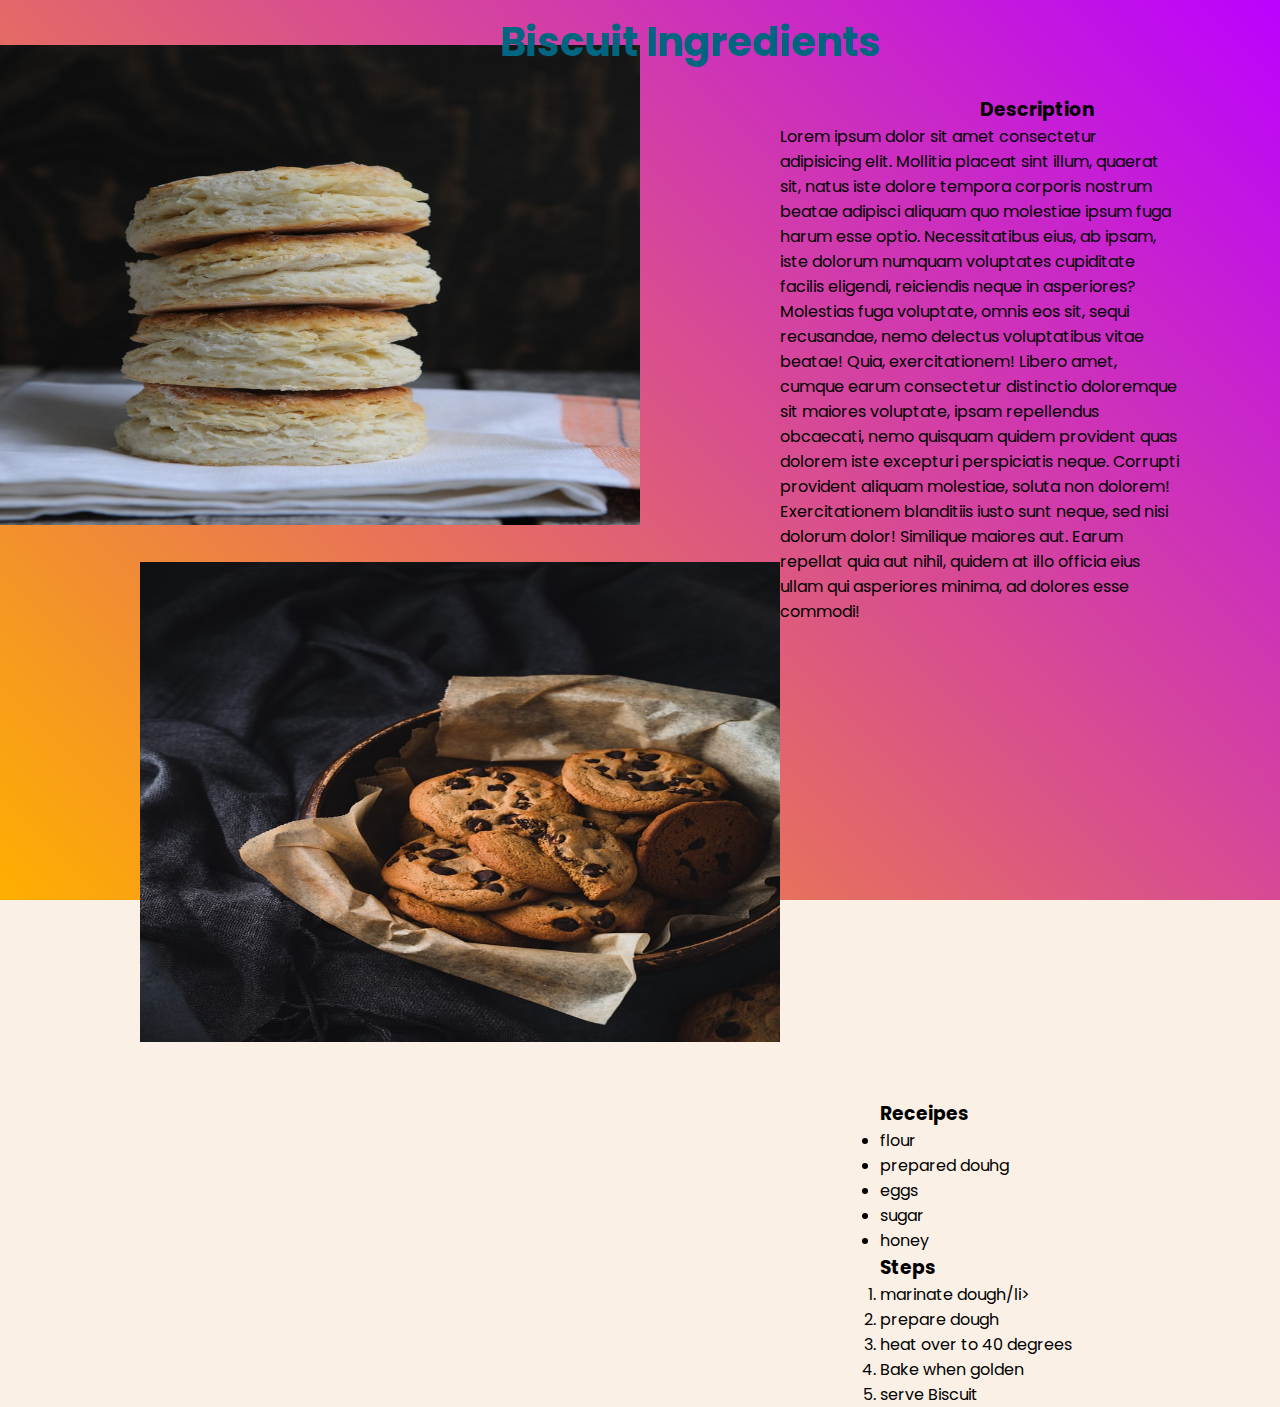
<file: recipes/biscuit.html>
<!DOCTYPE html>
<html lang="en">
<head>
    <meta charset="UTF-8">
    <meta http-equiv="X-UA-Compatible" content="IE=edge">
    <meta name="viewport" content="width=device-width, initial-scale=1.0">
    <title>Reciepes</title>
    <link rel="stylesheet" type="text/css" href="../styles.css">
    
</head>
<style>
    body {
      background-color: linen;
    }
    
    .flashP_h1 h1 {
      color: rgb(0, 102, 128);
      margin-left: 40px;
      align-content: center;
      margin-left: 500px;
    }
    .fish {
        align-items: center;
        justify-content: center;
        
        
    }
    .fish2 {
        align-items: center;
        justify-content: center;
        margin-top: 20px;
        
        
    }
    #fish_img {
        align-items: left;
        align-content: left;
        float: left;

    }
    #fish_desc{
        align-items: center;
        align-content: center;
        justify-content: center;
        overflow: hide;
        float: right;
        padding-right: 100px;
        margin-top: 50px;
        width:500px;
    }
    #fish_desc h3{
        justify-content: center;
        align-items: center;
        margin-left: 200px;

    }
    #fish_img_right{
        align-items: center;
        align-content: center;
        float: right;
        padding-top: 30px;
    }
    #fish_desc_right{
        align-items: center;
        align-content: center;
        justify-content: center;
        overflow: hide;
        float: right;
        padding-left: 100px;
        margin-top: 50px;
        width:500px;
    }
    
    </style>
<body>

<section class="flashP_h1"> 
    <h1>Biscuit Ingredients</h1>

</section>
<section class="fish"> 
    <div id="fish_img">
        <img src="../images/biscuit1.jpg" alt="biscuit" width="640px" height="480px">
    </div>
    <div id="fish_desc">
        <h3>Description</h3>
        Lorem ipsum dolor sit amet consectetur adipisicing elit. Mollitia placeat sint illum, quaerat sit, natus iste dolore tempora corporis nostrum beatae adipisci aliquam quo molestiae ipsum fuga harum esse optio.
        Necessitatibus eius, ab ipsam, iste dolorum numquam voluptates cupiditate facilis eligendi, reiciendis neque in asperiores? Molestias fuga voluptate, omnis eos sit, sequi recusandae, nemo delectus voluptatibus vitae beatae! Quia, exercitationem!
        Libero amet, cumque earum consectetur distinctio doloremque sit maiores voluptate, ipsam repellendus obcaecati, nemo quisquam quidem provident quas dolorem iste excepturi perspiciatis neque. Corrupti provident aliquam molestiae, soluta non dolorem!
        Exercitationem blanditiis iusto sunt neque, sed nisi dolorum dolor! Similique maiores aut. Earum repellat quia aut nihil, quidem at illo officia eius ullam qui asperiores minima, ad dolores esse commodi!
    </div>

</section>
<section class="fish2"> 
    <div id="fish_img_right">
        <img src="../images/biscuit2.jpg" alt="biscuit" width="640px" height="480px">
    </div>
    <div id="fish_desc_right">
        <h3>Receipes</h3>
        <Ul>
            <li>flour</li>
            <li>prepared douhg</li>
            <li>eggs</li>
            <li>sugar</li>
            <li>honey</li>
        </Ul>

        <h3>Steps</h3>
        <ol>
            <li>marinate dough/li>
            <li>prepare dough</li>
            <li>heat over to 40 degrees</li>
            <li>Bake when golden</li>
            <li>serve Biscuit</li>
        </ol>
    </div>

</section>



    
</body>
</html>
</file>
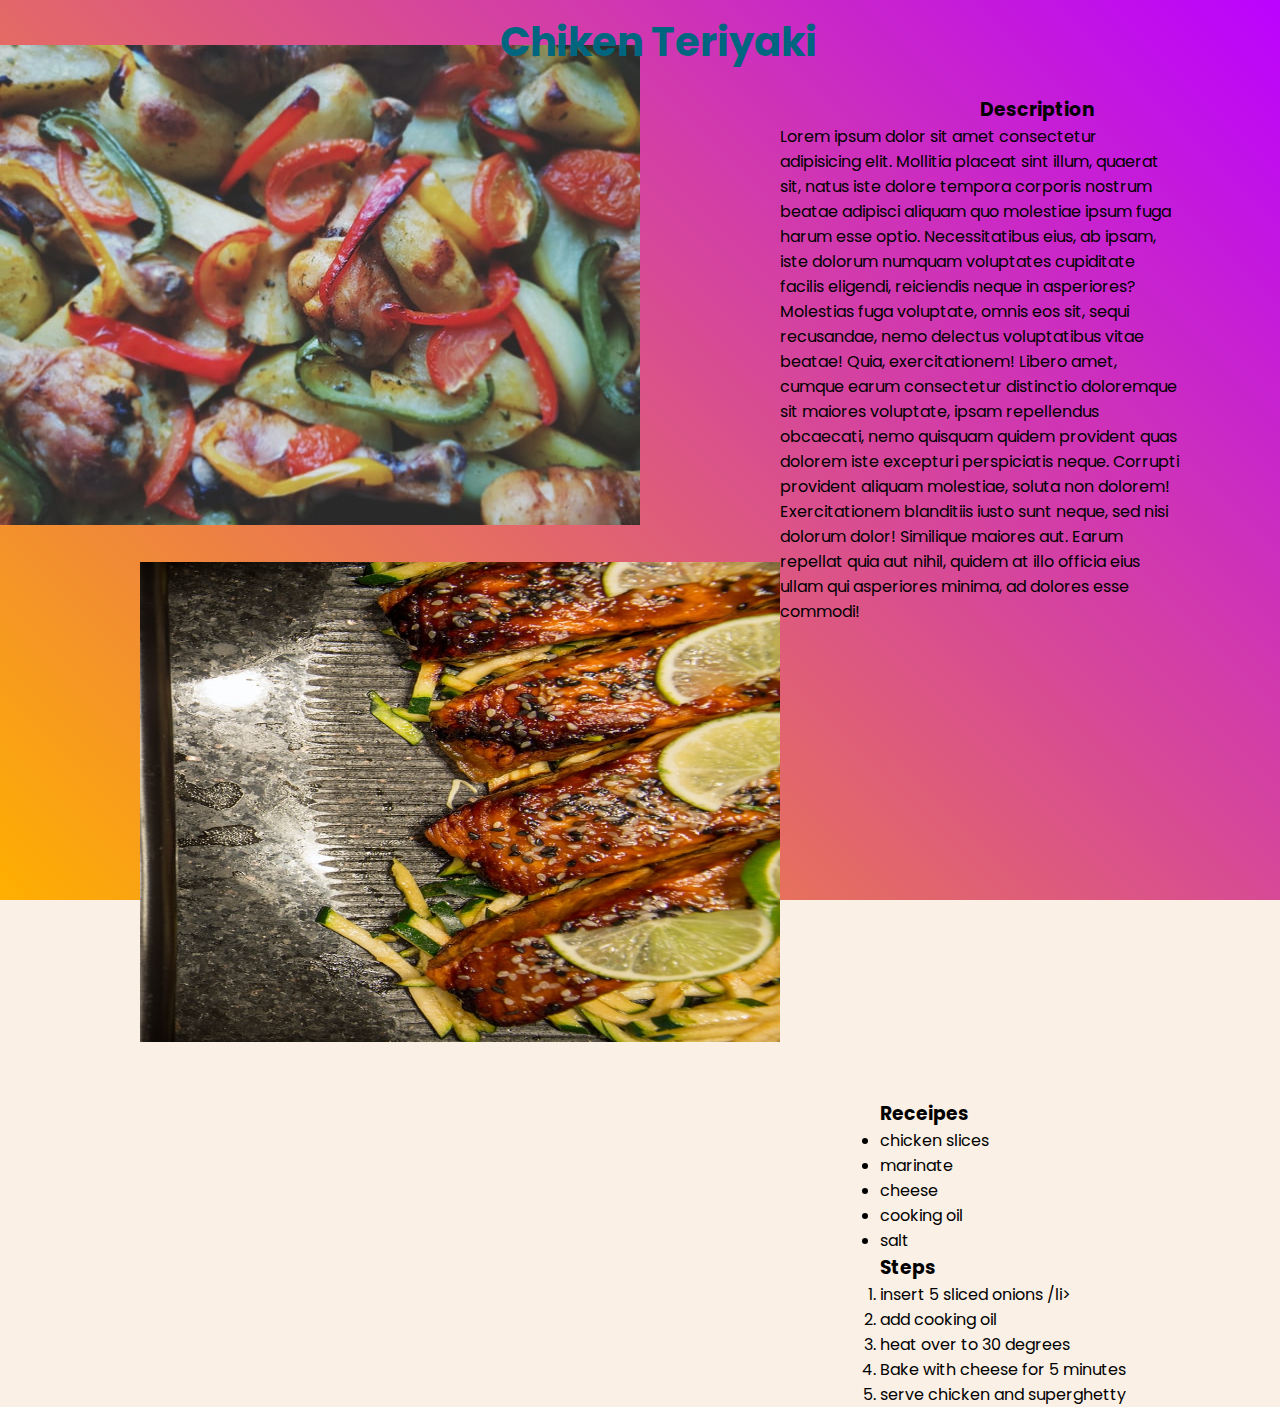
<file: recipes/chicken_Teriayaki.html>
<!DOCTYPE html>
<html lang="en">
<head>
    <meta charset="UTF-8">
    <meta http-equiv="X-UA-Compatible" content="IE=edge">
    <meta name="viewport" content="width=device-width, initial-scale=1.0">
    <title>Reciepes</title>
    <link rel="stylesheet" type="text/css" href="../styles.css">
    
</head>
<style>
    body {
      background-color: linen;
    }
    
    .flashP_h1 h1 {
      color: rgb(0, 102, 128);
      margin-left: 40px;
      align-content: center;
      margin-left: 500px;
    }
    .fish {
        align-items: center;
        justify-content: center;
        
        
    }
    .fish2 {
        align-items: center;
        justify-content: center;
        margin-top: 20px;
        
        
    }
    #fish_img {
        align-items: left;
        align-content: left;
        float: left;

    }
    #fish_desc{
        align-items: center;
        align-content: center;
        justify-content: center;
        overflow: hide;
        float: right;
        padding-right: 100px;
        margin-top: 50px;
        width:500px;
    }
    #fish_desc h3{
        justify-content: center;
        align-items: center;
        margin-left: 200px;

    }
    #fish_img_right{
        align-items: center;
        align-content: center;
        float: right;
        padding-top: 30px;
    }
    #fish_desc_right{
        align-items: center;
        align-content: center;
        justify-content: center;
        overflow: hide;
        float: right;
        padding-left: 100px;
        margin-top: 50px;
        width:500px;
    }
    
    </style>
<body>

<section class="flashP_h1"> 
    <h1>Chiken Teriyaki</h1>

</section>
<section class="fish"> 
    <div id="fish_img">
        <img src="../images/chicken1.jpg" alt="biscuit" width="640px" height="480px">
    </div>
    <div id="fish_desc">
        <h3>Description</h3>
        Lorem ipsum dolor sit amet consectetur adipisicing elit. Mollitia placeat sint illum, quaerat sit, natus iste dolore tempora corporis nostrum beatae adipisci aliquam quo molestiae ipsum fuga harum esse optio.
        Necessitatibus eius, ab ipsam, iste dolorum numquam voluptates cupiditate facilis eligendi, reiciendis neque in asperiores? Molestias fuga voluptate, omnis eos sit, sequi recusandae, nemo delectus voluptatibus vitae beatae! Quia, exercitationem!
        Libero amet, cumque earum consectetur distinctio doloremque sit maiores voluptate, ipsam repellendus obcaecati, nemo quisquam quidem provident quas dolorem iste excepturi perspiciatis neque. Corrupti provident aliquam molestiae, soluta non dolorem!
        Exercitationem blanditiis iusto sunt neque, sed nisi dolorum dolor! Similique maiores aut. Earum repellat quia aut nihil, quidem at illo officia eius ullam qui asperiores minima, ad dolores esse commodi!
    </div>

</section>
<section class="fish2"> 
    <div id="fish_img_right">
        <img src="../images/chicken2.jpg" alt="biscuit" width="640px" height="480px">
    </div>
    <div id="fish_desc_right">
        <h3>Receipes</h3>
        <Ul>
            <li>chicken slices</li>
            <li>marinate</li>
            <li>cheese</li>
            <li>cooking oil</li>
            <li>salt</li>
        </Ul>

        <h3>Steps</h3>
        <ol>
            <li>insert 5 sliced onions /li>
            <li>add cooking oil</li>
            <li>heat over to 30 degrees</li>
            <li>Bake with cheese for 5 minutes</li>
            <li>serve chicken and superghetty</li>
        </ol>
    </div>

</section>



    
</body>
</html>
</file>
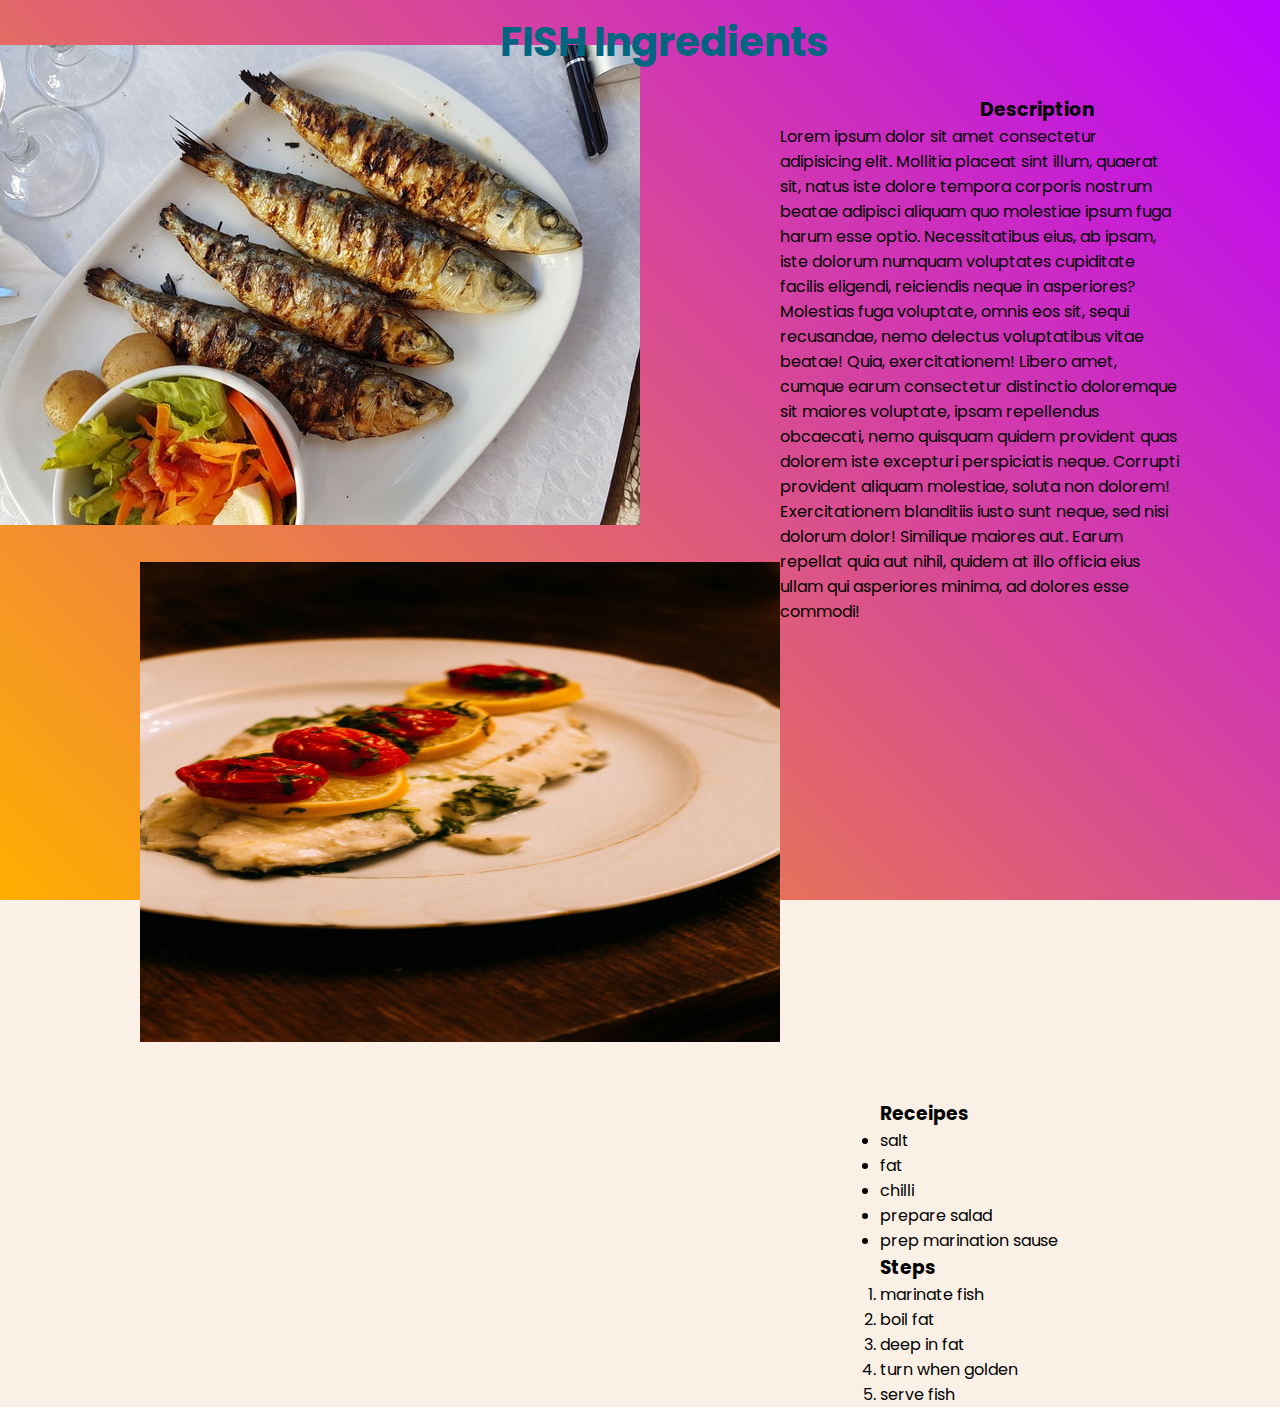
<file: recipes/fish.html>
<!DOCTYPE html>
<html lang="en">
<head>
    <meta charset="UTF-8">
    <meta http-equiv="X-UA-Compatible" content="IE=edge">
    <meta name="viewport" content="width=device-width, initial-scale=1.0">
    <title>Reciepes</title>
    <link rel="stylesheet" type="text/css" href="../styles.css">
    
</head>
<style>
    body {
      background-color: linen;
    }
    
    .flashP_h1 h1 {
      color: rgb(0, 102, 128);
      margin-left: 40px;
      align-content: center;
      margin-left: 500px;
    }
    .fish {
        align-items: center;
        justify-content: center;
        
        
    }
    .fish2 {
        align-items: center;
        justify-content: center;
        margin-top: 20px;
        
        
    }
    #fish_img {
        align-items: left;
        align-content: left;
        float: left;

    }
    #fish_desc{
        align-items: center;
        align-content: center;
        justify-content: center;
        overflow: hide;
        float: right;
        padding-right: 100px;
        margin-top: 50px;
        width:500px;
    }
    #fish_desc h3{
        justify-content: center;
        align-items: center;
        margin-left: 200px;

    }
    #fish_img_right{
        align-items: center;
        align-content: center;
        float: right;
        padding-top: 30px;
    }
    #fish_desc_right{
        align-items: center;
        align-content: center;
        justify-content: center;
        overflow: hide;
        float: right;
        padding-left: 100px;
        margin-top: 50px;
        width:500px;
    }
    
    </style>
<body>

<section class="flashP_h1"> 
    <h1>FISH Ingredients</h1>

</section>
<section class="fish"> 
    <div id="fish_img">
        <img src="../images/fish.jpg" alt="fish">
    </div>
    <div id="fish_desc">
        <h3>Description</h3>
        Lorem ipsum dolor sit amet consectetur adipisicing elit. Mollitia placeat sint illum, quaerat sit, natus iste dolore tempora corporis nostrum beatae adipisci aliquam quo molestiae ipsum fuga harum esse optio.
        Necessitatibus eius, ab ipsam, iste dolorum numquam voluptates cupiditate facilis eligendi, reiciendis neque in asperiores? Molestias fuga voluptate, omnis eos sit, sequi recusandae, nemo delectus voluptatibus vitae beatae! Quia, exercitationem!
        Libero amet, cumque earum consectetur distinctio doloremque sit maiores voluptate, ipsam repellendus obcaecati, nemo quisquam quidem provident quas dolorem iste excepturi perspiciatis neque. Corrupti provident aliquam molestiae, soluta non dolorem!
        Exercitationem blanditiis iusto sunt neque, sed nisi dolorum dolor! Similique maiores aut. Earum repellat quia aut nihil, quidem at illo officia eius ullam qui asperiores minima, ad dolores esse commodi!
    </div>

</section>
<section class="fish2"> 
    <div id="fish_img_right">
        <img src="../images/fishno2.jpg" alt="fish" width="640px" height="480px">
    </div>
    <div id="fish_desc_right">
        <h3>Receipes</h3>
        <Ul>
            <li>salt</li>
            <li>fat</li>
            <li>chilli</li>
            <li>prepare salad</li>
            <li>prep marination sause</li>
        </Ul>

        <h3>Steps</h3>
        <ol>
            <li>marinate fish</li>
            <li>boil fat</li>
            <li>deep in fat</li>
            <li>turn when golden</li>
            <li>serve fish</li>
        </ol>
    </div>

</section>



    
</body>
</html>
</file>
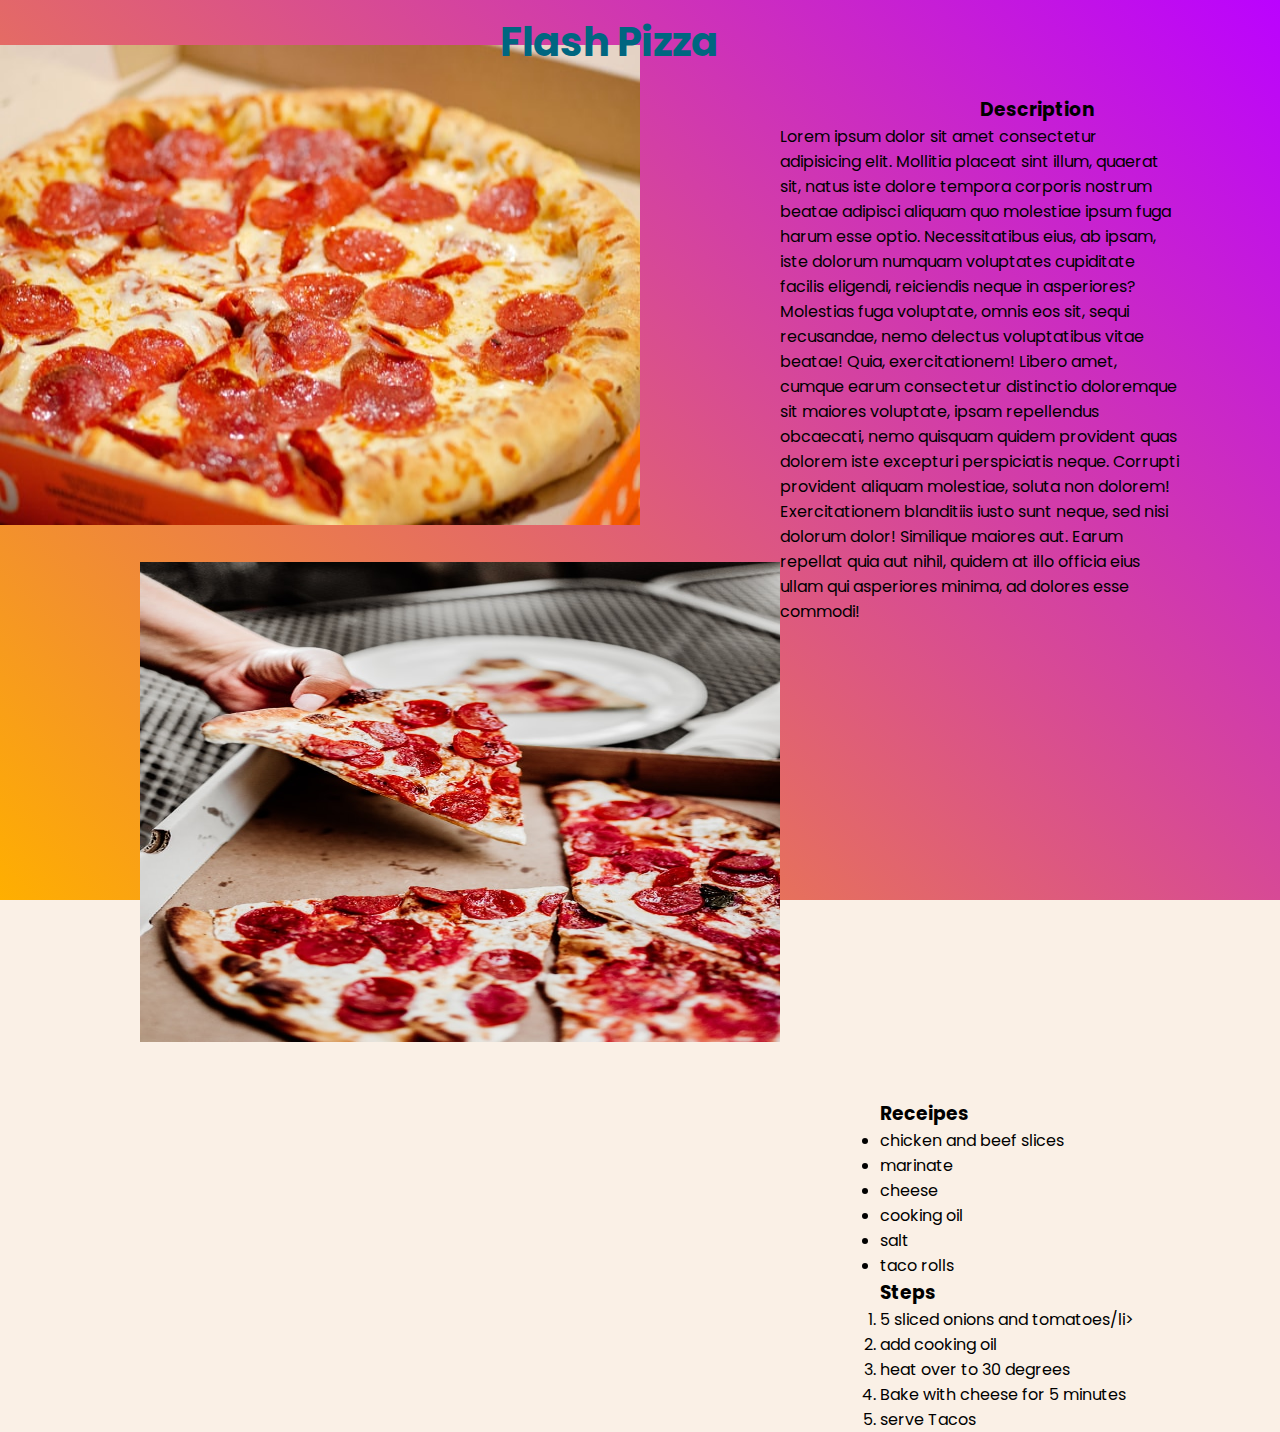
<file: recipes/flash_pizza.html>
<!DOCTYPE html>
<html lang="en">
<head>
    <meta charset="UTF-8">
    <meta http-equiv="X-UA-Compatible" content="IE=edge">
    <meta name="viewport" content="width=device-width, initial-scale=1.0">
    <title>Reciepes</title>
    <link rel="stylesheet" type="text/css" href="../styles.css">
    
</head>
<style>
    body {
      background-color: linen;
    }
    
    .flashP_h1 h1 {
      color: rgb(0, 102, 128);
      margin-left: 40px;
      align-content: center;
      margin-left: 500px;
    }
    .fish {
        align-items: center;
        justify-content: center;
        
        
    }
    .fish2 {
        align-items: center;
        justify-content: center;
        margin-top: 20px;
        
        
    }
    #fish_img {
        align-items: left;
        align-content: left;
        float: left;

    }
    #fish_desc{
        align-items: center;
        align-content: center;
        justify-content: center;
        overflow: hide;
        float: right;
        padding-right: 100px;
        margin-top: 50px;
        width:500px;
    }
    #fish_desc h3{
        justify-content: center;
        align-items: center;
        margin-left: 200px;

    }
    #fish_img_right{
        align-items: center;
        align-content: center;
        float: right;
        padding-top: 30px;
    }
    #fish_desc_right{
        align-items: center;
        align-content: center;
        justify-content: center;
        overflow: hide;
        float: right;
        padding-left: 100px;
        margin-top: 50px;
        width:500px;
    }
    
    </style>
<body>

<section class="flashP_h1"> 
    <h1>Flash Pizza</h1>

</section>
<section class="fish"> 
    <div id="fish_img">
        <img src="../images/flashPizza.jpg" alt="taco1" width="640px" height="480px">
    </div>
    <div id="fish_desc">
        <h3>Description</h3>
        Lorem ipsum dolor sit amet consectetur adipisicing elit. Mollitia placeat sint illum, quaerat sit, natus iste dolore tempora corporis nostrum beatae adipisci aliquam quo molestiae ipsum fuga harum esse optio.
        Necessitatibus eius, ab ipsam, iste dolorum numquam voluptates cupiditate facilis eligendi, reiciendis neque in asperiores? Molestias fuga voluptate, omnis eos sit, sequi recusandae, nemo delectus voluptatibus vitae beatae! Quia, exercitationem!
        Libero amet, cumque earum consectetur distinctio doloremque sit maiores voluptate, ipsam repellendus obcaecati, nemo quisquam quidem provident quas dolorem iste excepturi perspiciatis neque. Corrupti provident aliquam molestiae, soluta non dolorem!
        Exercitationem blanditiis iusto sunt neque, sed nisi dolorum dolor! Similique maiores aut. Earum repellat quia aut nihil, quidem at illo officia eius ullam qui asperiores minima, ad dolores esse commodi!
    </div>

</section>
<section class="fish2"> 
    <div id="fish_img_right">
        <img src="../images/flashPizza2.jpg" alt="taco2" width="640px" height="480px">
    </div>
    <div id="fish_desc_right">
        <h3>Receipes</h3>
        <Ul>
            <li>chicken and beef slices</li>
            <li>marinate</li>
            <li>cheese</li>
            <li>cooking oil</li>
            <li>salt</li>
            <li>taco rolls</li>
        </Ul>

        <h3>Steps</h3>
        <ol>
            <li>5 sliced onions and tomatoes/li>
            <li>add cooking oil</li>
            <li>heat over to 30 degrees</li>
            <li>Bake with cheese for 5 minutes</li>
            <li>serve Tacos</li>
        </ol>
    </div>

</section>



    
</body>
</html>
</file>
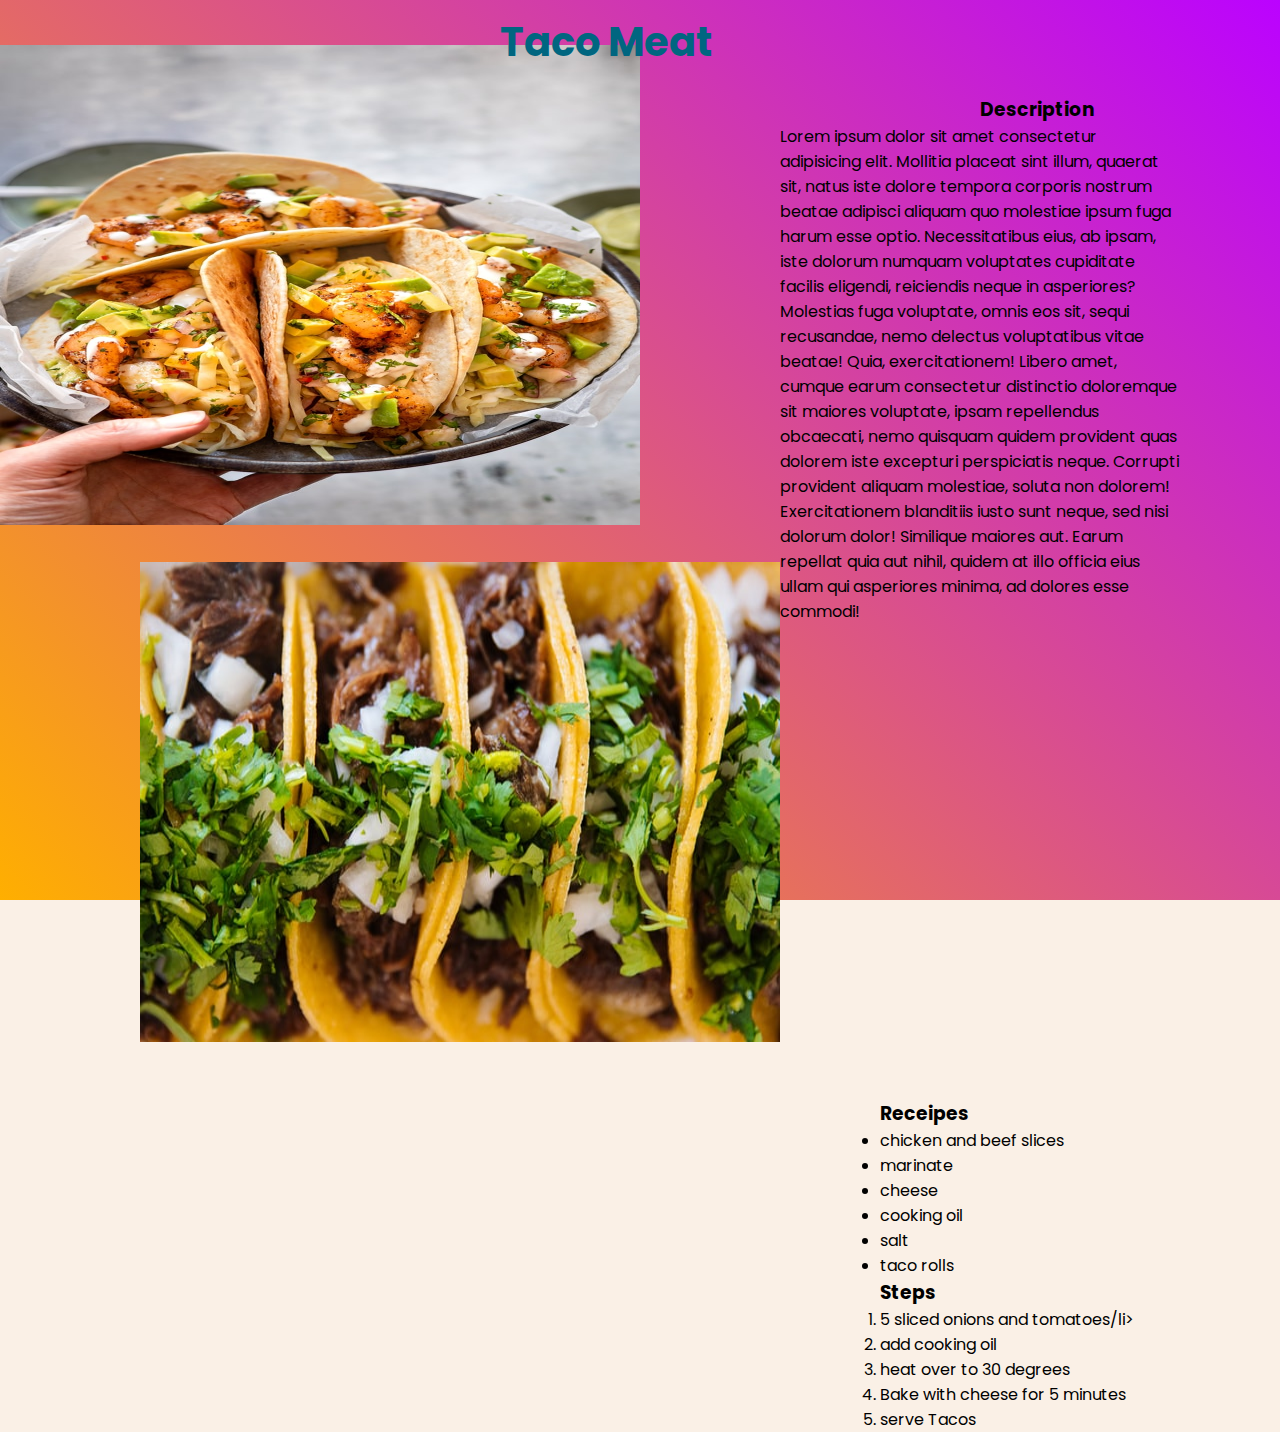
<file: recipes/tacoMeat.html>
<!DOCTYPE html>
<html lang="en">
<head>
    <meta charset="UTF-8">
    <meta http-equiv="X-UA-Compatible" content="IE=edge">
    <meta name="viewport" content="width=device-width, initial-scale=1.0">
    <title>Reciepes</title>
    <link rel="stylesheet" type="text/css" href="../styles.css">
    
</head>
<style>
    body {
      background-color: linen;
    }
    
    .flashP_h1 h1 {
      color: rgb(0, 102, 128);
      margin-left: 40px;
      align-content: center;
      margin-left: 500px;
    }
    .fish {
        align-items: center;
        justify-content: center;
        
        
    }
    .fish2 {
        align-items: center;
        justify-content: center;
        margin-top: 20px;
        
        
    }
    #fish_img {
        align-items: left;
        align-content: left;
        float: left;

    }
    #fish_desc{
        align-items: center;
        align-content: center;
        justify-content: center;
        overflow: hide;
        float: right;
        padding-right: 100px;
        margin-top: 50px;
        width:500px;
    }
    #fish_desc h3{
        justify-content: center;
        align-items: center;
        margin-left: 200px;

    }
    #fish_img_right{
        align-items: center;
        align-content: center;
        float: right;
        padding-top: 30px;
    }
    #fish_desc_right{
        align-items: center;
        align-content: center;
        justify-content: center;
        overflow: hide;
        float: right;
        padding-left: 100px;
        margin-top: 50px;
        width:500px;
    }
    
    </style>
<body>

<section class="flashP_h1"> 
    <h1>Taco Meat</h1>

</section>
<section class="fish"> 
    <div id="fish_img">
        <img src="../images/taco1.jpg" alt="taco1" width="640px" height="480px">
    </div>
    <div id="fish_desc">
        <h3>Description</h3>
        Lorem ipsum dolor sit amet consectetur adipisicing elit. Mollitia placeat sint illum, quaerat sit, natus iste dolore tempora corporis nostrum beatae adipisci aliquam quo molestiae ipsum fuga harum esse optio.
        Necessitatibus eius, ab ipsam, iste dolorum numquam voluptates cupiditate facilis eligendi, reiciendis neque in asperiores? Molestias fuga voluptate, omnis eos sit, sequi recusandae, nemo delectus voluptatibus vitae beatae! Quia, exercitationem!
        Libero amet, cumque earum consectetur distinctio doloremque sit maiores voluptate, ipsam repellendus obcaecati, nemo quisquam quidem provident quas dolorem iste excepturi perspiciatis neque. Corrupti provident aliquam molestiae, soluta non dolorem!
        Exercitationem blanditiis iusto sunt neque, sed nisi dolorum dolor! Similique maiores aut. Earum repellat quia aut nihil, quidem at illo officia eius ullam qui asperiores minima, ad dolores esse commodi!
    </div>

</section>
<section class="fish2"> 
    <div id="fish_img_right">
        <img src="../images/taco2.jpg" alt="taco2" width="640px" height="480px">
    </div>
    <div id="fish_desc_right">
        <h3>Receipes</h3>
        <Ul>
            <li>chicken and beef slices</li>
            <li>marinate</li>
            <li>cheese</li>
            <li>cooking oil</li>
            <li>salt</li>
            <li>taco rolls</li>
        </Ul>

        <h3>Steps</h3>
        <ol>
            <li>5 sliced onions and tomatoes/li>
            <li>add cooking oil</li>
            <li>heat over to 30 degrees</li>
            <li>Bake with cheese for 5 minutes</li>
            <li>serve Tacos</li>
        </ol>
    </div>

</section>



    
</body>
</html>
</file>
<file: styles.css>
@import url('https://fonts.googleapis.com/css2?family=Poppins:wght@200&display=swap');
*{
    margin: 0;
    padding: 0;
    box-sizing: border-box;
    font-family: 'poppins', sans-serif;

}
body {
    
    justify-content: center;
    align-items: center;
    min-height: 100vh;
    background: linear-gradient(45deg, #ffaf00,#bb02ff);
    background-attachment: fixed;
}
section h1{
    color: #000;
    line-height: 5px;
    font-size: 40px;
    align-items: center;
    justify-content: center;
    padding-top: 40px;
    margin-left: 400px;

}
.container {
    position: relative;
    width: 1150px;
    padding: 20px;
    display: flex;
    justify-content: center;
    align-items: center;
    flex-wrap: wrap;
}
.container .card {
    position: relative;
    width: 300px;
    height: 420px;
    background: #ffffff;
    margin: 20px;
    border-radius: 20px;
    overflow: hidden;
    box-shadow: 0 15px 25px rgba(0, 0, 0, 0.2);
}
.container:hover .card {
    filter: blur(10px);
}
.container .card:hover{
    filter: blur(0px);
    transform: : scale(1.1);
    opacity: 1;
}
.container .card .circle {
    position: relative;
    width: 100%;
    height: 100%;
    background: #000;
    clip-path: circle(180px at center 0);
    text-align: center;

}
.container .card .circle h2{
    color: #fff;
    font-size: 4.5em;
    padding: 30px 0;
}
.container .card .circle h3{
    color: #000;
    font-size: 2.5em;
    padding: 20px 0;
    
}

.container .card .content {
    position: absolute;
    bottom: 10px;
    padding: 20px;
    page-break-after: 20px;
    text-align: center;

}
.container .card .content p{
    color: #666;
}
.container .card .content a{
    position:relative;
    display: inline-block;
    padding:  10px 20px;
    background-color: #000;
    color: #fff;
    border-radius: 40px;
    text-decoration: none;
}

.container .card:nth-child(1) .circle,
.container .card:nth-child(1) .content a{
    background: #ffaf00;
}
.container .card:nth-child(2) .circle,
.container .card:nth-child(2) .content a{
    background: #bb02ff;
}
.container .card:nth-child(3) .circle,
.container .card:nth-child(3) .content a{
    background: #00ac47;
}
.container .card:nth-child(4) .circle,
.container .card:nth-child(4) .content a{
    background: #66fcf1;
}
.container .card:nth-child(6) .circle,
.container .card:nth-child(6) .content a{
    background: #ff652f;
}
</file>
